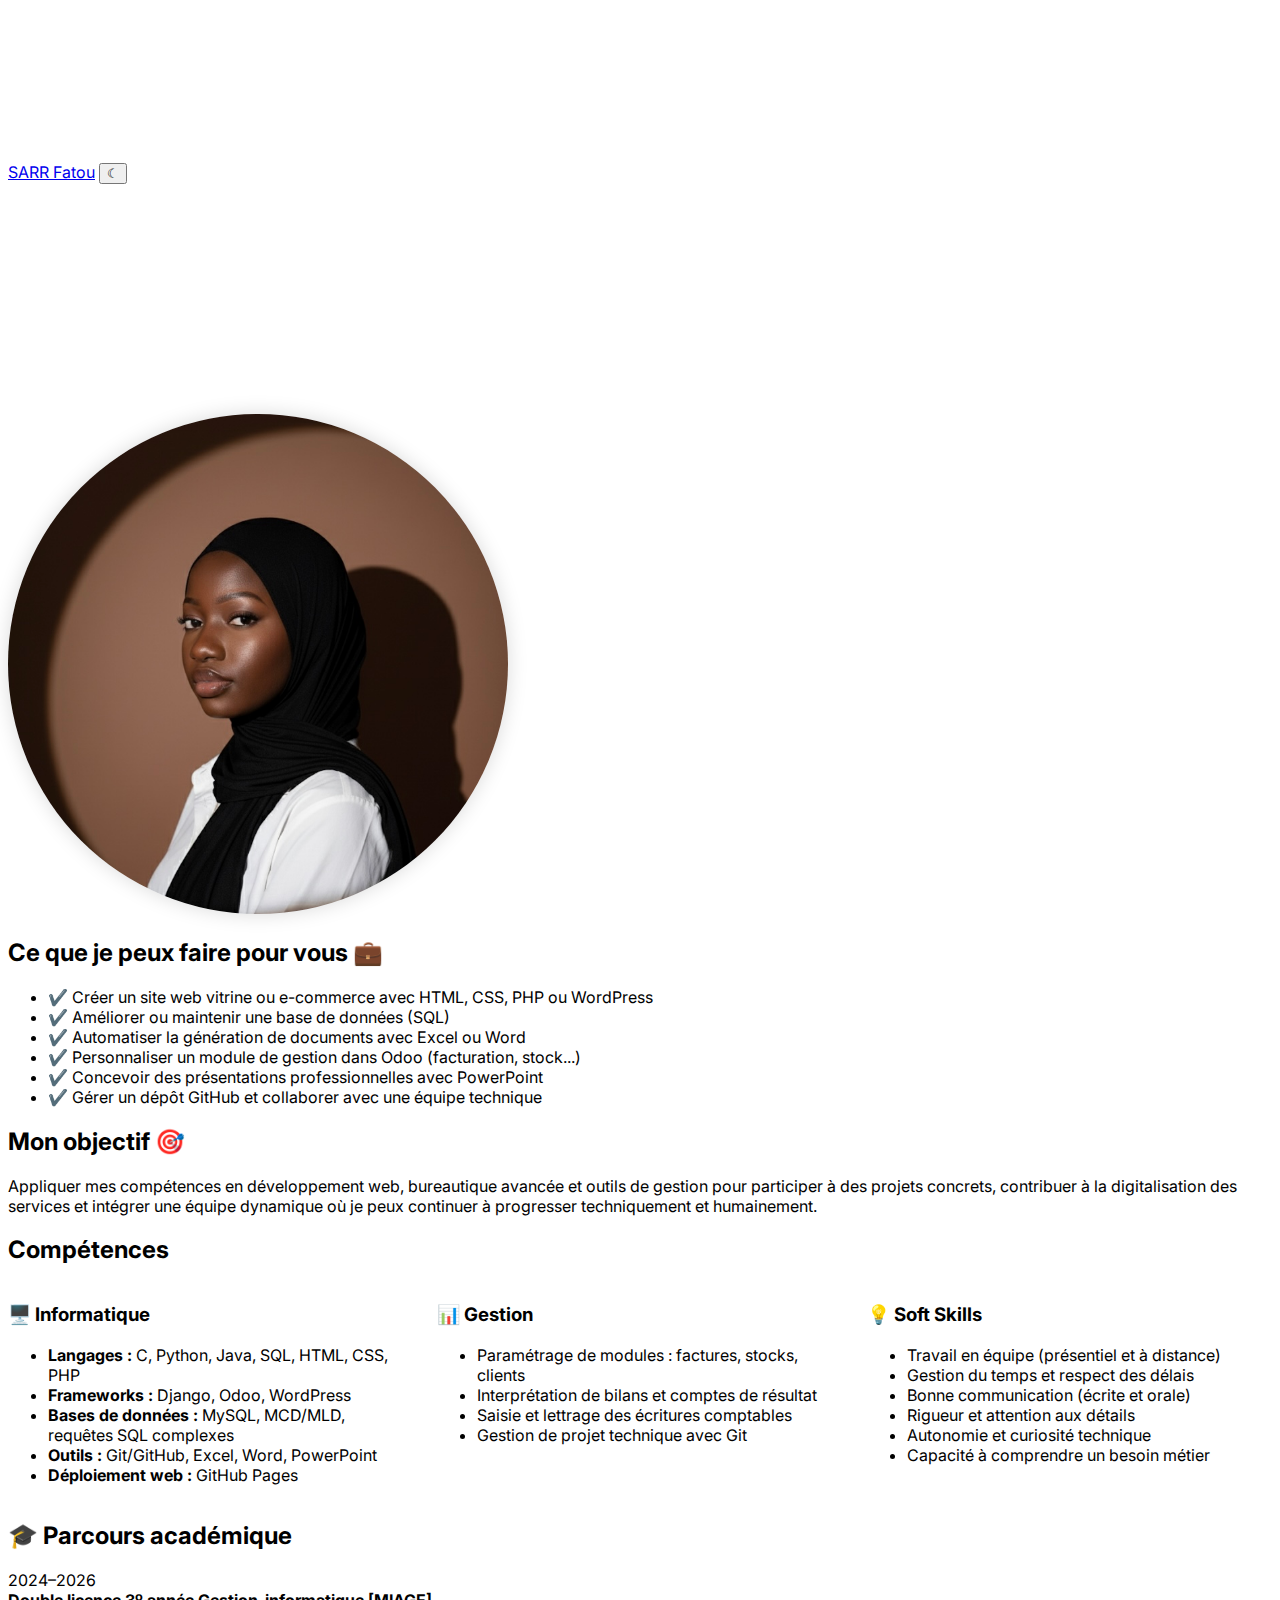
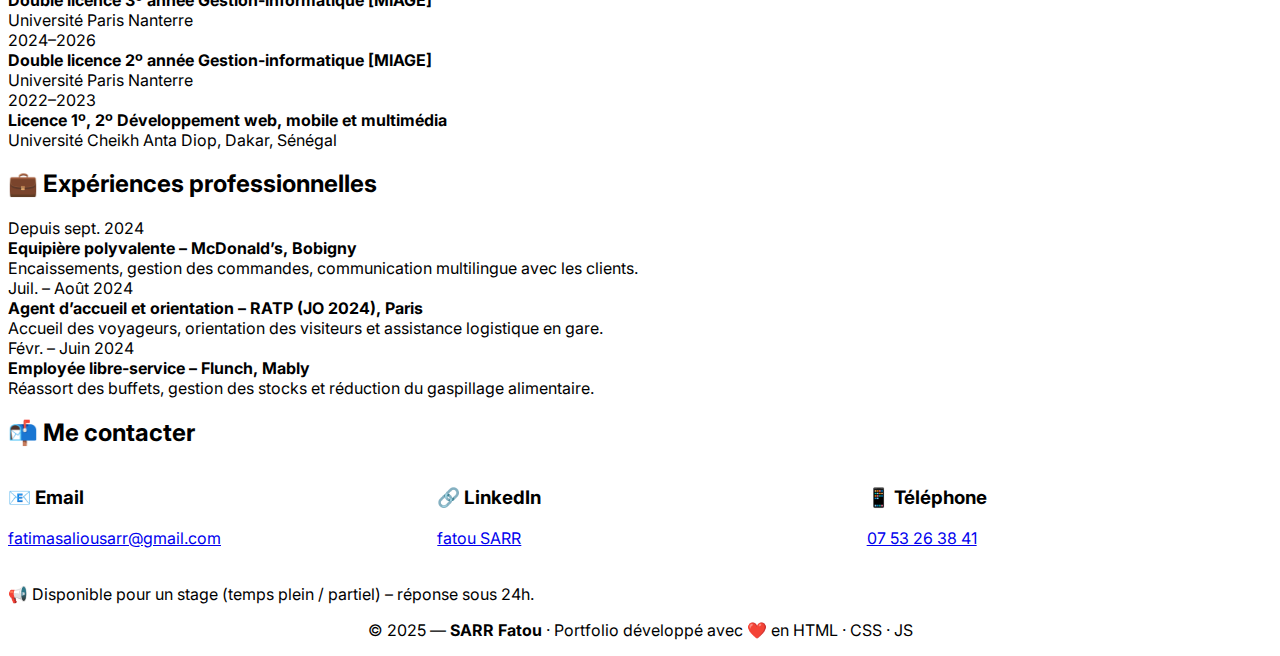
<file: index.html>
<!doctype html>
<html lang="fr">
<head>
  <meta charset="utf-8">
  <meta name="viewport" content="width=device-width, initial-scale=1">
  <title>SARR Fatou</title>
  <meta name="description" content="Étudiante en informatique de gestion — à la recherche d’un stage. Projets, parcours, compétences et contact.">
  <meta property="og:title" content="Portfolio — SARR Fatou">
  <meta property="og:description" content="Étudiante en informatique de gestion — à la recherche d’un stage.">
  <meta property="og:type" content="website">
  <link rel="stylesheet" href="assets/style.css">
  <script defer src="assets/script.js"></script>
  <link rel="icon" href="assets/favicon.svg">
  <link href="https://fonts.googleapis.com/css2?family=Inter:wght@400;600;700&display=swap" rel="stylesheet">
  <style>
    body { font-family: 'Inter', sans-serif; scroll-behavior: smooth; }
    .fade-in { opacity: 0; transform: translateY(20px); animation: fadeInUp 0.8s forwards; }
    .fade-in:nth-child(2) { animation-delay: 0.2s; }
    .fade-in:nth-child(3) { animation-delay: 0.4s; }
    @keyframes fadeInUp {
      to { opacity: 1; transform: translateY(0); }
    }
    h1 span { background: linear-gradient(to right, #007cf0, #00dfd8); -webkit-background-clip: text; color: transparent; }
    .btn.primary { background: linear-gradient(to right, #007cf0, #00dfd8); color: white; border: none; transition: 0.3s ease; }
    .btn.primary:hover { opacity: 0.9; transform: scale(1.03); }
    .card:hover { transform: scale(1.02); transition: transform 0.3s ease; }
  </style>
</head>
<body>
  <canvas id="stars"></canvas>

<header class="container">
  <nav class="nav">
    <a class="brand" href="/">SARR Fatou</a>
    <button id="themeToggle" title="Changer de thème" aria-label="Changer de thème">☾</button>
  </nav>
  <section class="hero">
    <div class="hero-text fade-in">
      <h1><span>Etudiante</span> en Double licence 3 Gestion et Informatique [MIAGE]</h1>
      <p class="lead">Je cherche une  <strong>Alternance/Stage</strong> disponible dès Mai 2026 .</p>
     <div class="project-links-home">

<a class="btn primary" 
   href="https://gestion-clients-gamma.vercel.app/" 
   target="_blank">
   Application Gestion Clients
</a>


<a class="btn primary" 
   href="https://portfolio-alternance-henna.vercel.app/#projects" 
   target="_blank">
   Portfolio Principal
</a>


  <a class="btn primary" 
     href="https://fatimasarrsaliou-stack.github.io/Portfolio2/" 
     target="_blank">
     Portfolio Secondaire
  </a>

        <a class="btn" href="#contact">Me contacter</a>
        <a class="btn ghost" href="Cv_stage.pdf" target="_blank">Voir mon CV</a>
      </div>
      <ul class="quick-facts">
        <li>Basée à Paris, Ile de France</li>
        <li>Stack: Python · HTML · CSS · JS · SQL · C · Java</li>
        <li>Disponible dès Mai 2026</li>
      </ul>
    </div>
    <img
  class="avatar"
  alt="Fatou Sarr"
  src="assets/Photo_1.jpg"
  style="
    width: 500px;
    height: 500px;
    border-radius: 50%;
    object-fit: cover;
    box-shadow: 0 0 20px rgba(0, 0, 0, 0.15);
  "
>


  </section>
</header>

<main>
 
      <section class="container">
  <div class="grid-two">
    <!-- Bloc Ce que je peux faire -->
    <div class="box animated fadeInLeft">
      <h2>Ce que je peux faire pour vous 💼</h2>
      <ul>
        <li>✔️ Créer un site web vitrine ou e-commerce avec HTML, CSS, PHP ou WordPress</li>
        <li>✔️ Améliorer ou maintenir une base de données (SQL)</li>
        <li>✔️ Automatiser la génération de documents avec Excel ou Word</li>
        <li>✔️ Personnaliser un module de gestion dans Odoo (facturation, stock...)</li>
        <li>✔️ Concevoir des présentations professionnelles avec PowerPoint</li>
        <li>✔️ Gérer un dépôt GitHub et collaborer avec une équipe technique</li>
      </ul>
    </div>

    <!-- Bloc Objectif -->
    <div class="box animated fadeInRight">
      <h2>Mon objectif 🎯</h2>
      <p>
        Appliquer mes compétences en développement web, bureautique avancée et outils de gestion pour participer à des projets concrets, contribuer à la digitalisation des services et intégrer une équipe dynamique où je peux continuer à progresser techniquement et humainement.
      </p>
    </div>
  </div>
</section>


<section class="container">
  <h2>Compétences</h2>
  <div class="grid" style="display: grid; grid-template-columns: repeat(auto-fit, minmax(300px, 1fr)); gap: 24px;">

    <div class="card">
      <h3>🖥️ Informatique</h3>
      <ul>
        <li><strong>Langages :</strong> C, Python, Java, SQL, HTML, CSS, PHP</li>
        <li><strong>Frameworks :</strong> Django, Odoo, WordPress</li>
        <li><strong>Bases de données :</strong> MySQL, MCD/MLD, requêtes SQL complexes</li>
        <li><strong>Outils :</strong> Git/GitHub, Excel, Word, PowerPoint</li>
        <li><strong>Déploiement web :</strong> GitHub Pages</li>
      </ul>
    </div>

    <div class="card">
      <h3>📊 Gestion</h3>
      <ul>
        <li>Paramétrage de modules : factures, stocks, clients</li>
        <li>Interprétation de bilans et comptes de résultat</li>
        <li>Saisie et lettrage des écritures comptables</li>
      <li>Gestion de projet technique avec Git</li>
      </ul>
    </div>


    <div class="card">
      <h3>💡 Soft Skills</h3>
      <ul>
        <li> Travail en équipe (présentiel et à distance)</li>
        <li> Gestion du temps et respect des délais</li>
        <li> Bonne communication (écrite et orale)</li>
        <li> Rigueur et attention aux détails</li>
        <li> Autonomie et curiosité technique</li>
        <li> Capacité à comprendre un besoin métier</li>
      </ul>
    </div>

  </div>
</section>






 <section class="container">
  <div class="grid" style="grid-template-columns: 1fr 1fr; gap: 32px; align-items: flex-start;">
    <div class="card" style="height: 100%;">
      <h2>🎓 Parcours académique</h2>
      <div class="timeline">
        <div class="item">
          <time>2024–2026</time>
          <div>
            <strong>Double licence 3º année Gestion-informatique [MIAGE]</strong><br>
            <span>Université Paris Nanterre</span>
          </div>
        </div>
        <div class="item">
          <time>2024–2026</time>
          <div>
            <strong>Double licence 2º année Gestion-informatique [MIAGE]</strong><br>
            <span>Université Paris Nanterre</span>
          </div>
        </div>
        <div class="item">
          <time>2022–2023</time>
          <div>
            <strong>Licence 1º, 2º Développement web, mobile et multimédia</strong><br>
            <span>Université Cheikh Anta Diop, Dakar, Sénégal</span>
          </div>
        </div>
      </div>
    </div>

    <div class="card" style="height: 100%;">
      <h2>💼 Expériences professionnelles</h2>
      <div class="timeline">
        <div class="item">
          <time>Depuis sept. 2024</time>
          <div>
            <strong>Equipière polyvalente – McDonald’s, Bobigny</strong><br>
            Encaissements, gestion des commandes, communication multilingue avec les clients.
          </div>
        </div>
        <div class="item">
          <time>Juil. – Août 2024</time>
          <div>
            <strong>Agent d’accueil et orientation – RATP (JO 2024), Paris</strong><br>
            Accueil des voyageurs, orientation des visiteurs et assistance logistique en gare.
          </div>
        </div>
        <div class="item">
          <time>Févr. – Juin 2024</time>
          <div>
            <strong>Employée libre-service – Flunch, Mably</strong><br>
            Réassort des buffets, gestion des stocks et réduction du gaspillage alimentaire.
          </div>
        </div>
      </div>
    </div>
  </div>
</section>



  <section id="contact" class="container">
  <h2>📬 Me contacter</h2>
  <div class="grid" style="display: grid; grid-template-columns: repeat(auto-fit, minmax(280px, 1fr)); gap: 24px;">
    <div class="card">
      <h3>📧 Email</h3>
      <p><a href="mailto:fatimasaliousarr@gmail.com">fatimasaliousarr@gmail.com</a></p>
    </div>
    
    <div class="card">
      <h3>🔗 LinkedIn</h3>
      <p><a href="https://www.linkedin.com/in/fatou-sarr-b5891126b?utm_source=share&utm_campaign=share_via&utm_content=profile&utm_medium=ios_app" target="_blank">fatou SARR</a></p>
    </div>
    <div class="card">
      <h3>📱 Téléphone</h3>
      <p><a href="tel:+33753263841">07 53 26 38 41</a></p>
    </div>
  </div>
  <p style="margin-top: 20px;">📢 Disponible pour un stage (temps plein / partiel) – réponse sous 24h.</p>
</section>

</main>

<footer class="container">
  <p style="text-align: center; color: var(--muted);">
    © 2025 — <strong>SARR Fatou</strong> · Portfolio développé avec ❤️ en HTML · CSS · JS
  </p>
</footer>

</body>
</html>
</file>
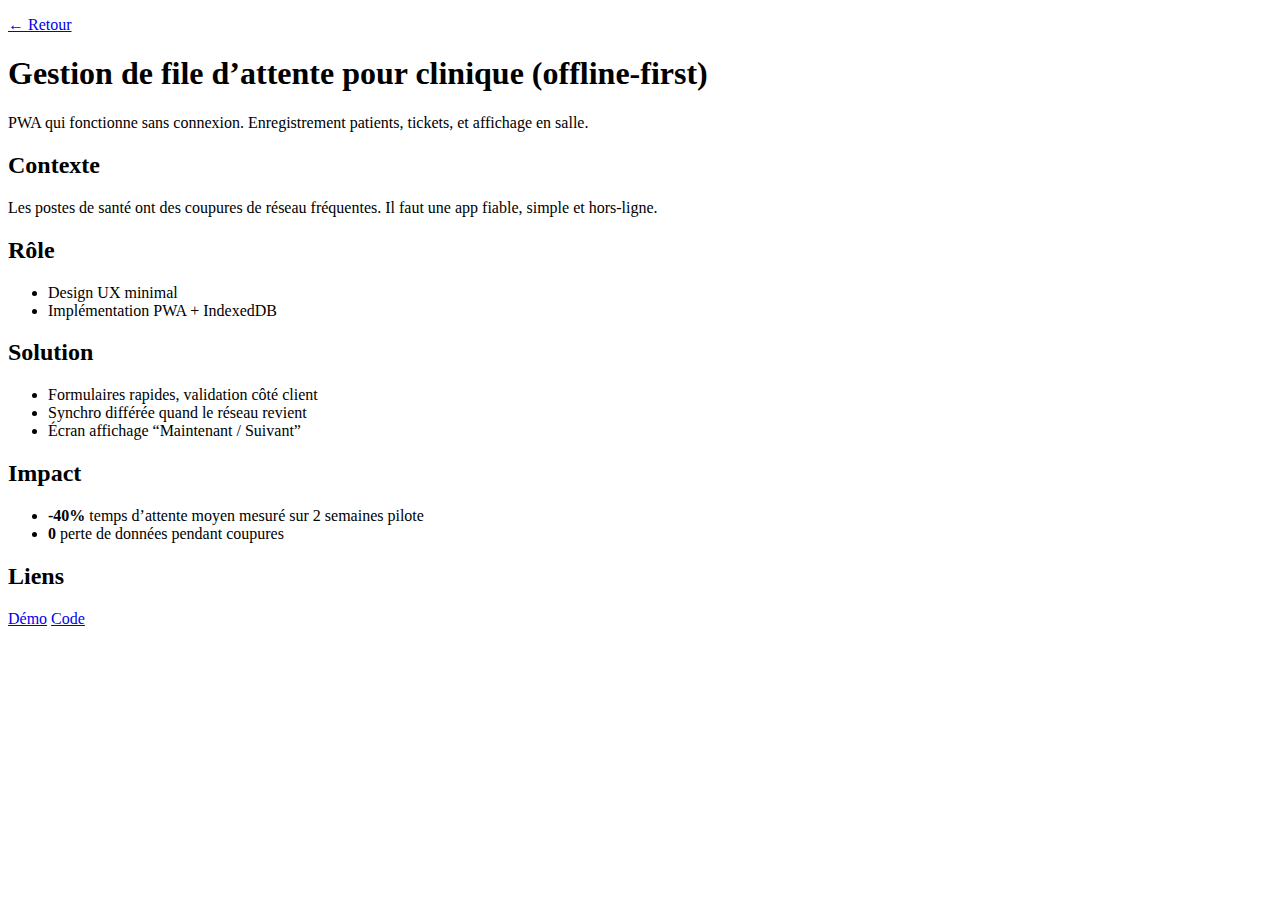
<file: cases/clinique-queue.html>
<!doctype html>
<html lang="fr"><head>
  <meta charset="utf-8">
  <meta name="viewport" content="width=device-width, initial-scale=1">
  <title>Étude de cas — File d'attente clinique</title>
  <link rel="stylesheet" href="../assets/style.css">
</head>
<body>
  <div class="container">
    <p><a href="../index.html">← Retour</a></p>
    <h1>Gestion de file d’attente pour clinique (offline‑first)</h1>
    <p class="section-note">PWA qui fonctionne sans connexion. Enregistrement patients, tickets, et affichage en salle.</p>

    <h2>Contexte</h2>
    <p>Les postes de santé ont des coupures de réseau fréquentes. Il faut une app fiable, simple et hors‑ligne.</p>

    <h2>Rôle</h2>
    <ul>
      <li>Design UX minimal</li>
      <li>Implémentation PWA + IndexedDB</li>
    </ul>

    <h2>Solution</h2>
    <ul>
      <li>Formulaires rapides, validation côté client</li>
      <li>Synchro différée quand le réseau revient</li>
      <li>Écran affichage “Maintenant / Suivant”</li>
    </ul>

    <h2>Impact</h2>
    <ul>
      <li><strong>-40%</strong> temps d’attente moyen mesuré sur 2 semaines pilote</li>
      <li><strong>0</strong> perte de données pendant coupures</li>
    </ul>

    <h2>Liens</h2>
    <p><a class="btn" href="#" aria-disabled="true">Démo</a> <a class="btn" href="#" aria-disabled="true">Code</a></p>
  </div>
</body></html>
</file>
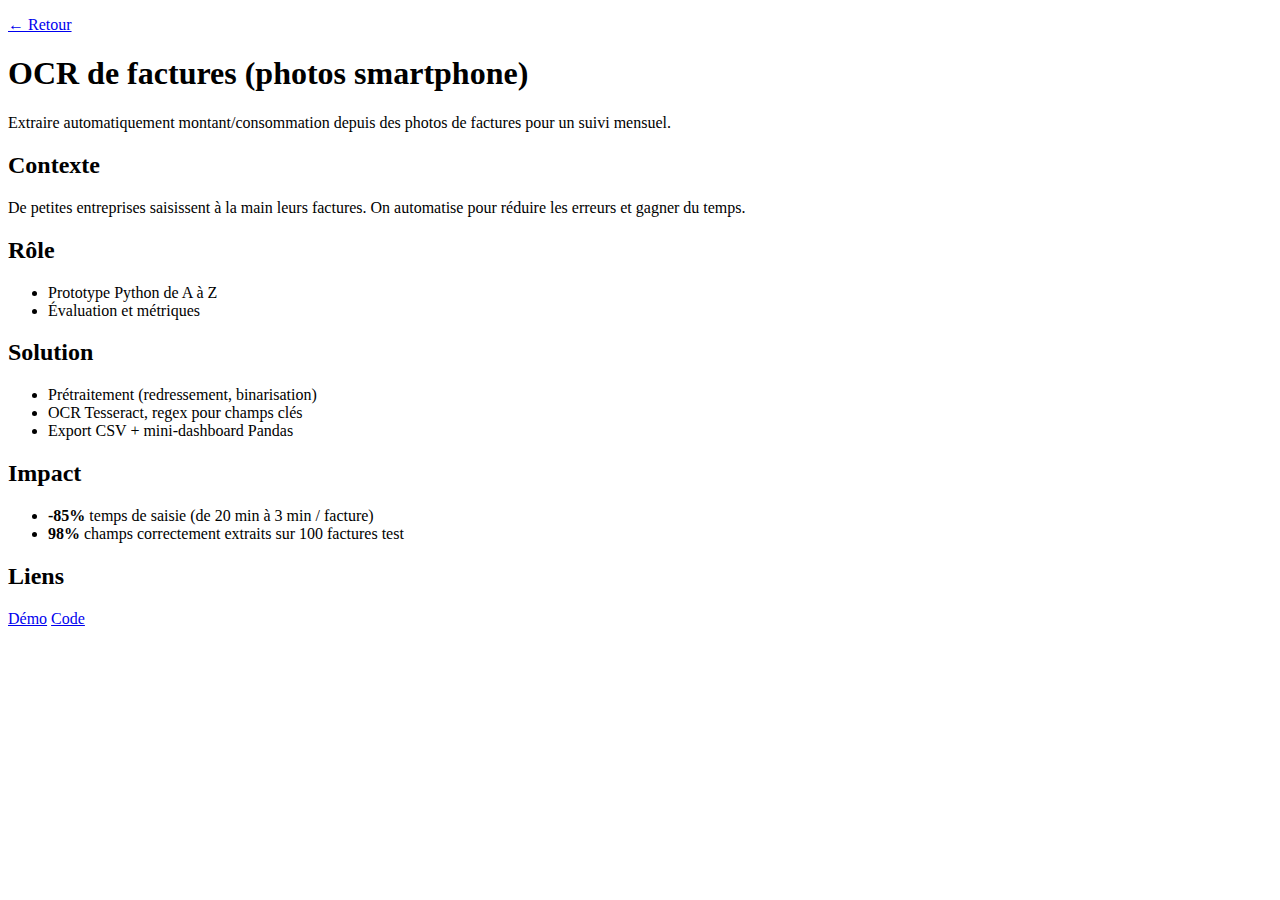
<file: cases/ocr-factures.html>
<!doctype html>
<html lang="fr"><head>
  <meta charset="utf-8">
  <meta name="viewport" content="width=device-width, initial-scale=1">
  <title>Étude de cas — OCR Factures</title>
  <link rel="stylesheet" href="../assets/style.css">
</head>
<body>
  <div class="container">
    <p><a href="../index.html">← Retour</a></p>
    <h1>OCR de factures (photos smartphone)</h1>
    <p class="section-note">Extraire automatiquement montant/consommation depuis des photos de factures pour un suivi mensuel.</p>

    <h2>Contexte</h2>
    <p>De petites entreprises saisissent à la main leurs factures. On automatise pour réduire les erreurs et gagner du temps.</p>

    <h2>Rôle</h2>
    <ul>
      <li>Prototype Python de A à Z</li>
      <li>Évaluation et métriques</li>
    </ul>

    <h2>Solution</h2>
    <ul>
      <li>Prétraitement (redressement, binarisation)</li>
      <li>OCR Tesseract, regex pour champs clés</li>
      <li>Export CSV + mini-dashboard Pandas</li>
    </ul>

    <h2>Impact</h2>
    <ul>
      <li><strong>-85%</strong> temps de saisie (de 20 min à 3 min / facture)</li>
      <li><strong>98%</strong> champs correctement extraits sur 100 factures test</li>
    </ul>

    <h2>Liens</h2>
    <p><a class="btn" href="#" aria-disabled="true">Démo</a> <a class="btn" href="#" aria-disabled="true">Code</a></p>
  </div>
</body></html>
</file>
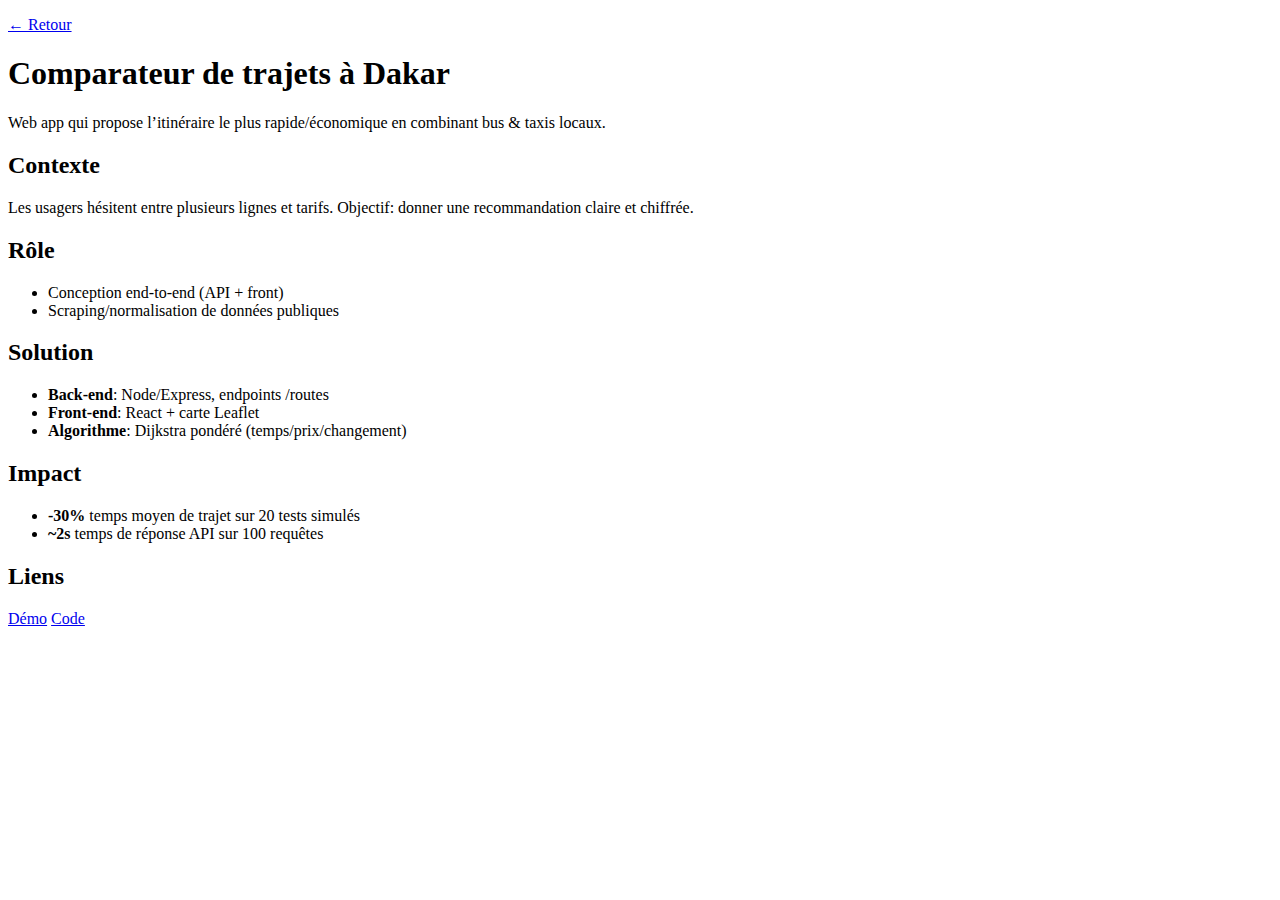
<file: cases/trajets-dakar.html>
<!doctype html>
<html lang="fr"><head>
  <meta charset="utf-8">
  <meta name="viewport" content="width=device-width, initial-scale=1">
  <title>Étude de cas — Comparateur de trajets Dakar</title>
  <link rel="stylesheet" href="../assets/style.css">
</head>
<body>
  <div class="container">
    <p><a href="../index.html">← Retour</a></p>
    <h1>Comparateur de trajets à Dakar</h1>
    <p class="section-note">Web app qui propose l’itinéraire le plus rapide/économique en combinant bus & taxis locaux.</p>

    <h2>Contexte</h2>
    <p>Les usagers hésitent entre plusieurs lignes et tarifs. Objectif: donner une recommandation claire et chiffrée.</p>

    <h2>Rôle</h2>
    <ul>
      <li>Conception end‑to‑end (API + front)</li>
      <li>Scraping/normalisation de données publiques</li>
    </ul>

    <h2>Solution</h2>
    <ul>
      <li><strong>Back‑end</strong>: Node/Express, endpoints /routes</li>
      <li><strong>Front‑end</strong>: React + carte Leaflet</li>
      <li><strong>Algorithme</strong>: Dijkstra pondéré (temps/prix/changement)</li>
    </ul>

    <h2>Impact</h2>
    <ul>
      <li><strong>-30%</strong> temps moyen de trajet sur 20 tests simulés</li>
      <li><strong>~2s</strong> temps de réponse API sur 100 requêtes</li>
    </ul>

    <h2>Liens</h2>
    <p><a class="btn" href="#" aria-disabled="true">Démo</a> <a class="btn" href="#" aria-disabled="true">Code</a></p>
  </div>
</body></html>
</file>
<file: assets/style.css>

</file>
